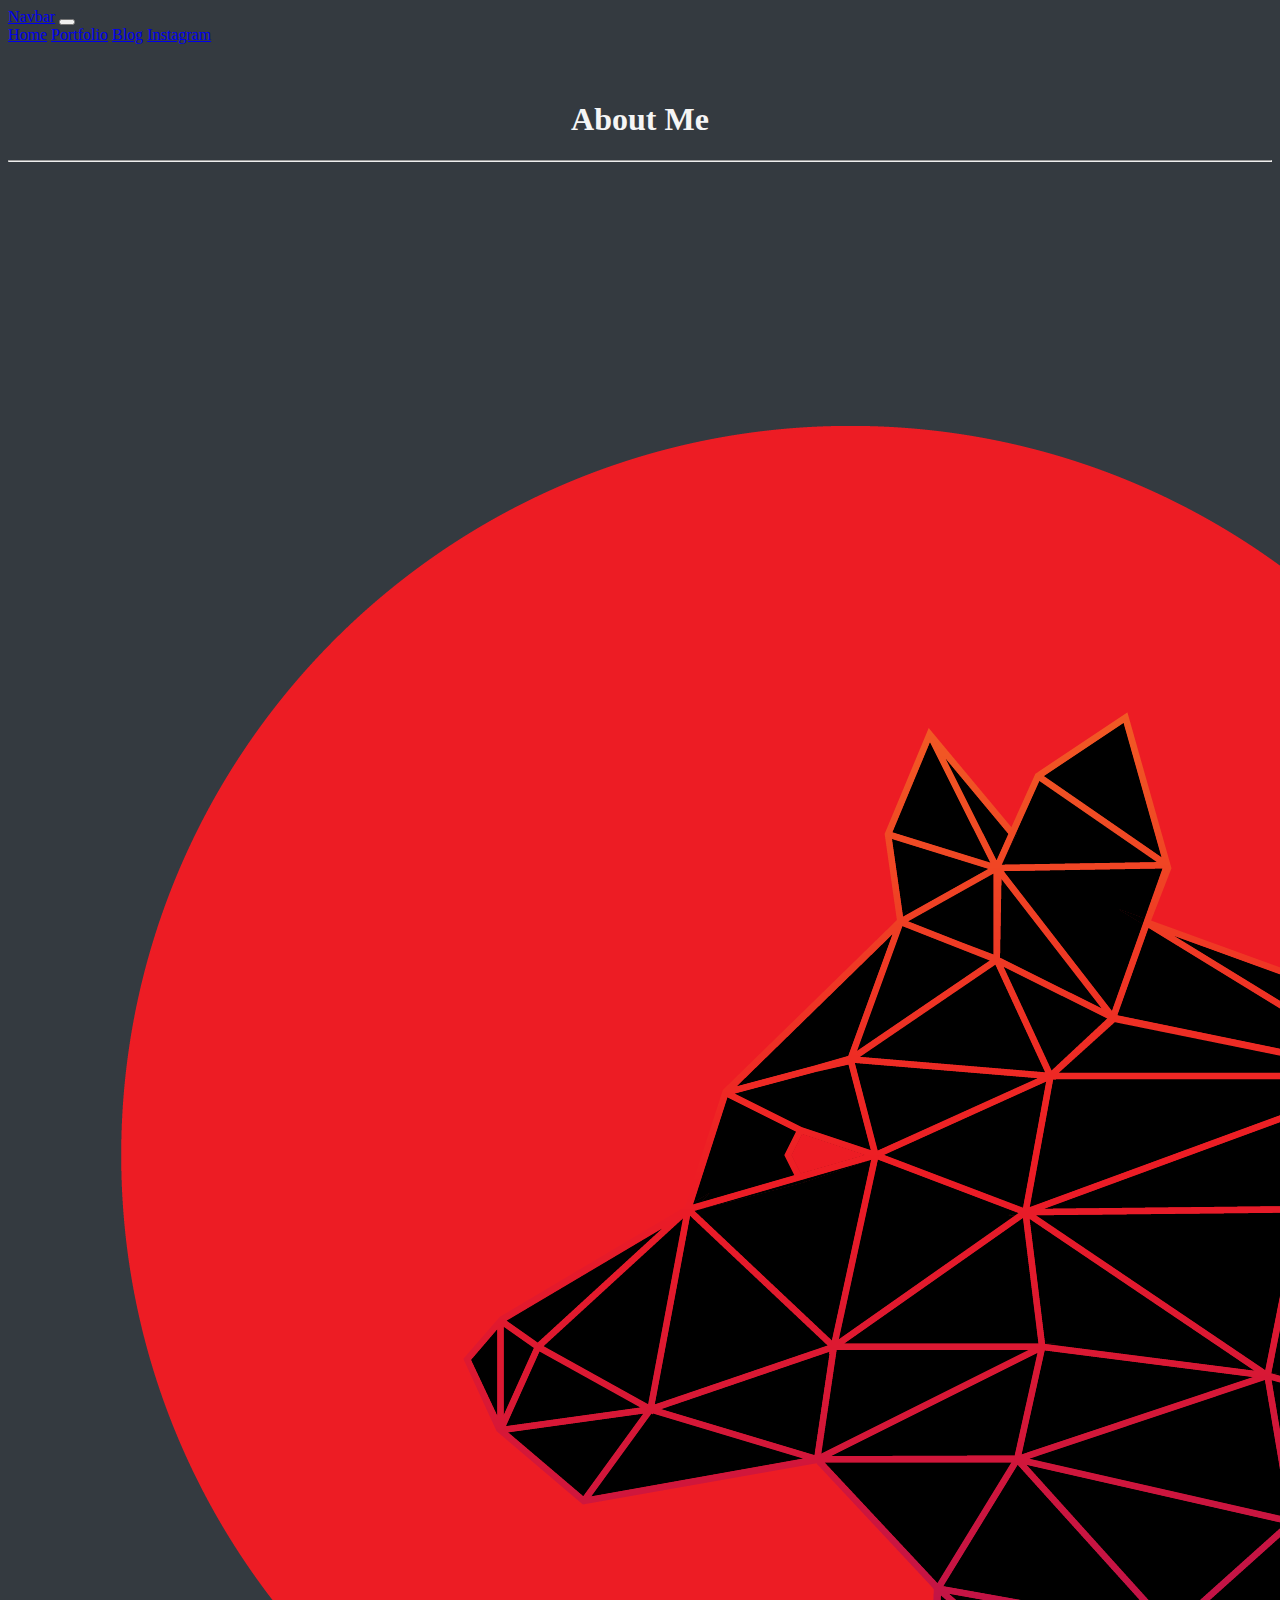
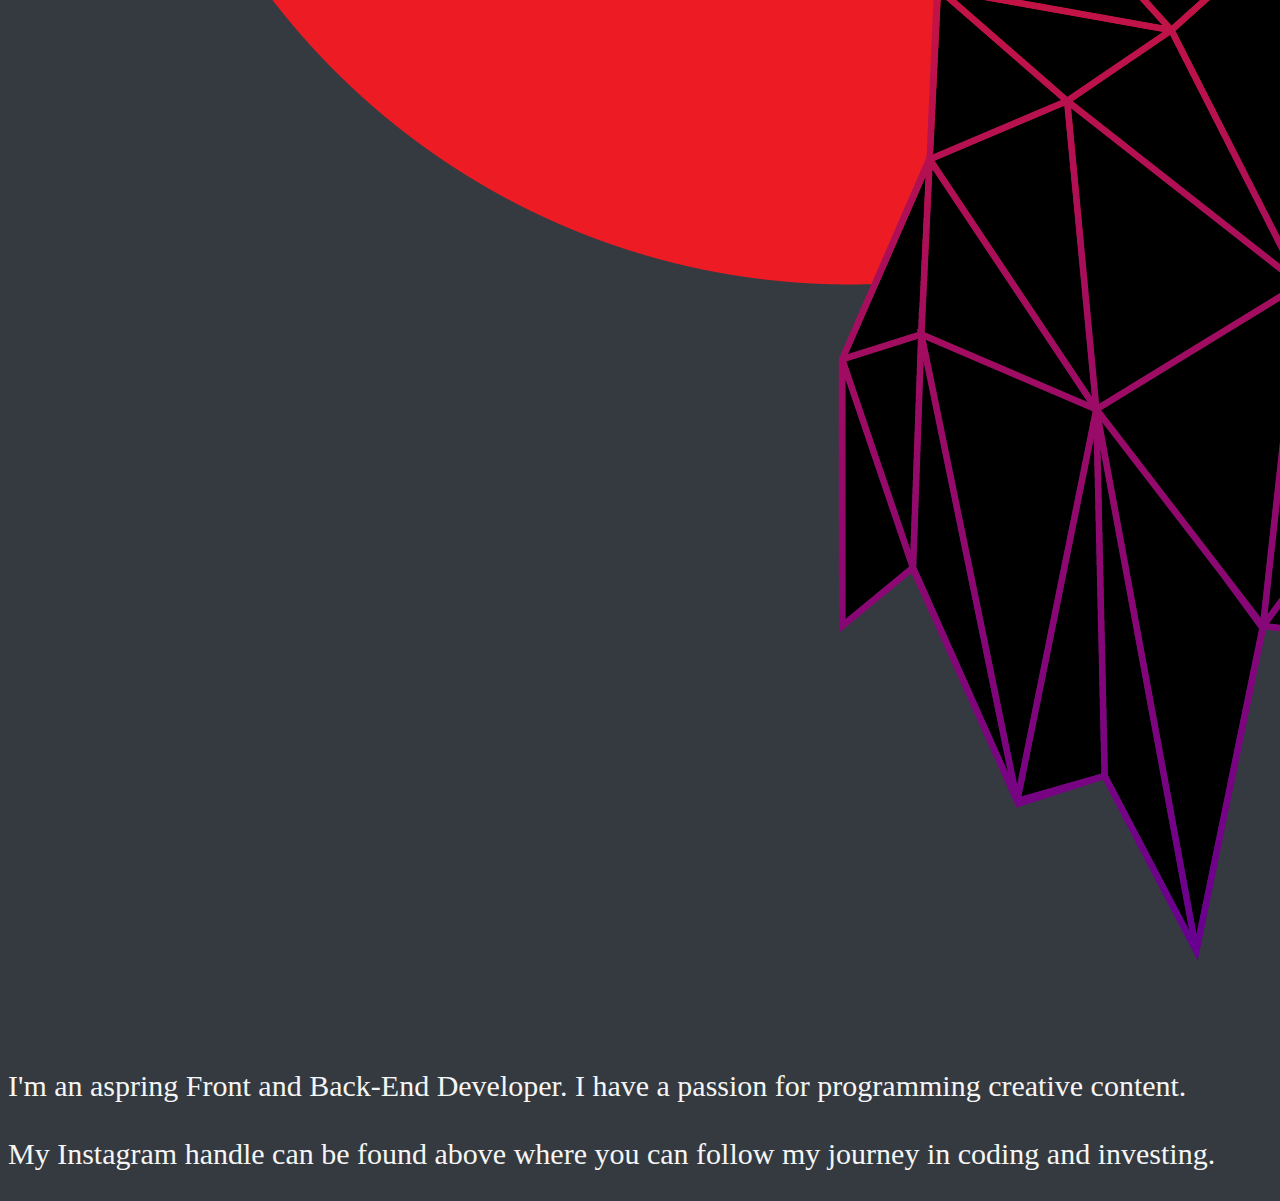
<file: index.html>
<!DOCTYPE html>
<html lang="en">

<head>
    <meta charset="UTF-8">
    <meta name="viewport" content="width=device-width, initial-scale=1.0">
    <link rel="stylesheet" href=assets/style.css
    
   <!-- CSS only -->
    <link rel="stylesheet" href="https://stackpath.bootstrapcdn.com/bootstrap/4.5.0/css/bootstrap.min.css"
        integrity="sha384-9aIt2nRpC12Uk9gS9baDl411NQApFmC26EwAOH8WgZl5MYYxFfc+NcPb1dKGj7Sk" crossorigin="anonymous">

    <!-- JS, Popper.js, and jQuery -->
    <script src="https://code.jquery.com/jquery-3.5.1.slim.min.js"
        integrity="sha384-DfXdz2htPH0lsSSs5nCTpuj/zy4C+OGpamoFVy38MVBnE+IbbVYUew+OrCXaRkfj"
        crossorigin="anonymous"></script>
    <script src="https://cdn.jsdelivr.net/npm/popper.js@1.16.0/dist/umd/popper.min.js"
        integrity="sha384-Q6E9RHvbIyZFJoft+2mJbHaEWldlvI9IOYy5n3zV9zzTtmI3UksdQRVvoxMfooAo"
        crossorigin="anonymous"></script>
    <script src="https://stackpath.bootstrapcdn.com/bootstrap/4.5.0/js/bootstrap.min.js"
        integrity="sha384-OgVRvuATP1z7JjHLkuOU7Xw704+h835Lr+6QL9UvYjZE3Ipu6Tp75j7Bh/kR0JKI"
        crossorigin="anonymous"></script>
    <title>S-word</title>
</head>

<body class="body">
    <!-- style="background-color:#343A40; -->
    <header>
        <nav class="navbar navbar-expand-lg navbar-dark bg-dark">
            <a class="navbar-brand" href="#">Navbar</a>
            <button class="navbar-toggler" type="button" data-toggle="collapse" data-target="#navbarNavAltMarkup"
                aria-controls="navbarNavAltMarkup" aria-expanded="false" aria-label="Toggle navigation">
                <span class="navbar-toggler-icon"></span>
            </button>
            <div class="collapse navbar-collapse" id="navbarNavAltMarkup">
                <div class="navbar-nav">
                    <a class="nav-item nav-link active" href="index.html">Home</a>
                    <a class="nav-item nav-link" href="portfolio.html">Portfolio</a>
                    <a class="nav-item nav-link" href="blog.html">Blog</a>
                    <a class="nav-item nav-link" href="contact.html"></a>
                    <a class="nav-item nav-link" href="https://www.instagram.com/ablackmanscode/" title="Go to My Instagram">Instagram</a>
                </div>
            </div>
        </nav>
    </header>
    <br>
    <br>
    <main class="container">
        <div class="row">
            <div class="col-9">
                <h1 style=text-align:center style="background-color: #343A40;">About Me</h1>
                <hr>
                <br>
                <div class="row">
                    <div class="col-2">
                        <img src="assets/option 3.png" alt="Lone Wolf" class="img-fluid" class="image" />
                    </div>
                    <div class="col-10">
                        <p class="paragraph">I'm an aspring Front and Back-End Developer. I have a passion for programming creative
                            content. 
                            <br>
                            <br>
                            My Instagram handle can be found above where you can follow my journey in coding and investing.</p>
                    </div>
                </div>
            </div>
        </div>
    </main>


</body>

</html>
</file>
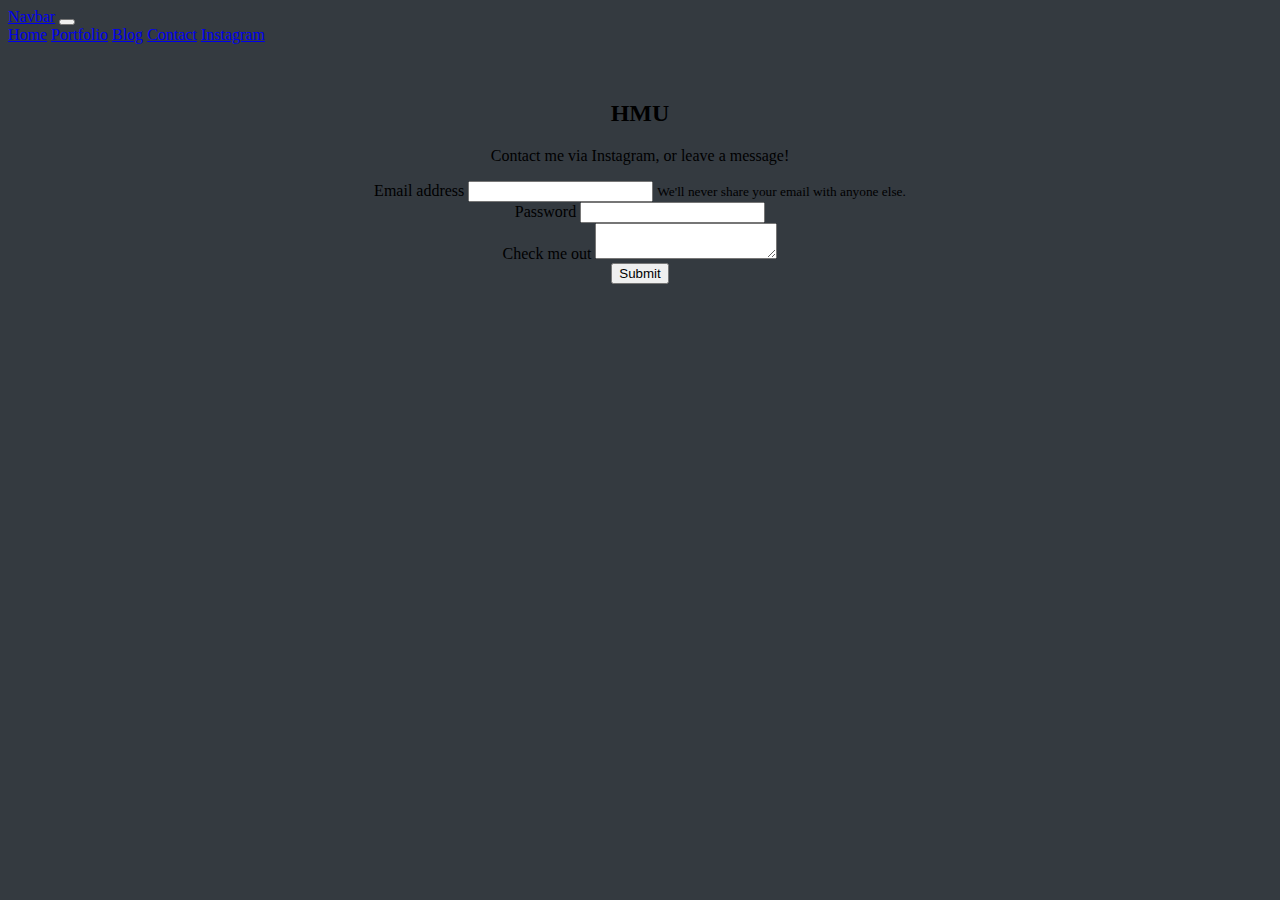
<file: contact.html>
<!DOCTYPE html>
<html lang="en">

<head>
    <meta charset="UTF-8">
    <meta name="viewport" content="width=device-width, initial-scale=1.0">
    <link rel="stylesheet" href=assets/style.css <!-- CSS only -->
    <link rel="stylesheet" href="https://stackpath.bootstrapcdn.com/bootstrap/4.5.0/css/bootstrap.min.css"
        integrity="sha384-9aIt2nRpC12Uk9gS9baDl411NQApFmC26EwAOH8WgZl5MYYxFfc+NcPb1dKGj7Sk" crossorigin="anonymous">

    <!-- JS, Popper.js, and jQuery -->
    <script src="https://code.jquery.com/jquery-3.5.1.slim.min.js"
        integrity="sha384-DfXdz2htPH0lsSSs5nCTpuj/zy4C+OGpamoFVy38MVBnE+IbbVYUew+OrCXaRkfj"
        crossorigin="anonymous"></script>
    <script src="https://cdn.jsdelivr.net/npm/popper.js@1.16.0/dist/umd/popper.min.js"
        integrity="sha384-Q6E9RHvbIyZFJoft+2mJbHaEWldlvI9IOYy5n3zV9zzTtmI3UksdQRVvoxMfooAo"
        crossorigin="anonymous"></script>
    <script src="https://stackpath.bootstrapcdn.com/bootstrap/4.5.0/js/bootstrap.min.js"
        integrity="sha384-OgVRvuATP1z7JjHLkuOU7Xw704+h835Lr+6QL9UvYjZE3Ipu6Tp75j7Bh/kR0JKI"
        crossorigin="anonymous"></script>
    <title>S-word</title>
</head>

<body>
    <header>
        <nav class="navbar navbar-expand-lg navbar-dark bg-dark">
            <a class="navbar-brand" href="#">Navbar</a>
            <button class="navbar-toggler" type="button" data-toggle="collapse" data-target="#navbarNavAltMarkup"
                aria-controls="navbarNavAltMarkup" aria-expanded="false" aria-label="Toggle navigation">
                <span class="navbar-toggler-icon"></span>
            </button>
            <div class="collapse navbar-collapse" id="navbarNavAltMarkup">
                <div class="navbar-nav">
                    <a class="nav-item nav-link active" href="index.html">Home</a>
                    <a class="nav-item nav-link" href="portfolio.html">Portfolio</a>
                    <a class="nav-item nav-link" href="blog.html">Blog</a>
                    <a class="nav-item nav-link" href="contact.html">Contact</a>
                    <a class="nav-item nav-link" href="https://www.instagram.com/ablackmanscode/"
                        title="Go to My Instagram">Instagram</a>
                </div>
            </div>
        </nav>
    </header>
    <br>
    <br>
    <div class="container">
        <div style="text-align:center">
            <h2>HMU</h2>
            <p>Contact me via Instagram, or leave a message!</p>
        </div>
        <div class="row">
            <div class="col-12">
            </div>
            <div class="col">
                <form id="form">
                    <div class="form-group">
                        <label for="exampleInputEmail1">Email address</label>
                        <input type="email" class="form-control" id="exampleInputEmail1" aria-describedby="emailHelp">
                        <small id="emailHelp" class="form-text text-muted">We'll never share your email with anyone
                            else.</small>
                    </div>
                    <div class="form-group">
                        <label for="exampleInputPassword1">Password</label>
                        <input type="password" class="form-control" id="exampleInputPassword1">
                    </div>
                    <div class="form-group">
                        <label class="form-check-label" for="exampleCheck1">Check me out</label>
                        <textarea class="form-control" id="exampleCheck1"></textarea>
                    </div>
                    <button type="submit" class="btn btn-primary">Submit</button>

                </form>
            </div>
        </div>
    </div>
</body>

</html>
</file>
